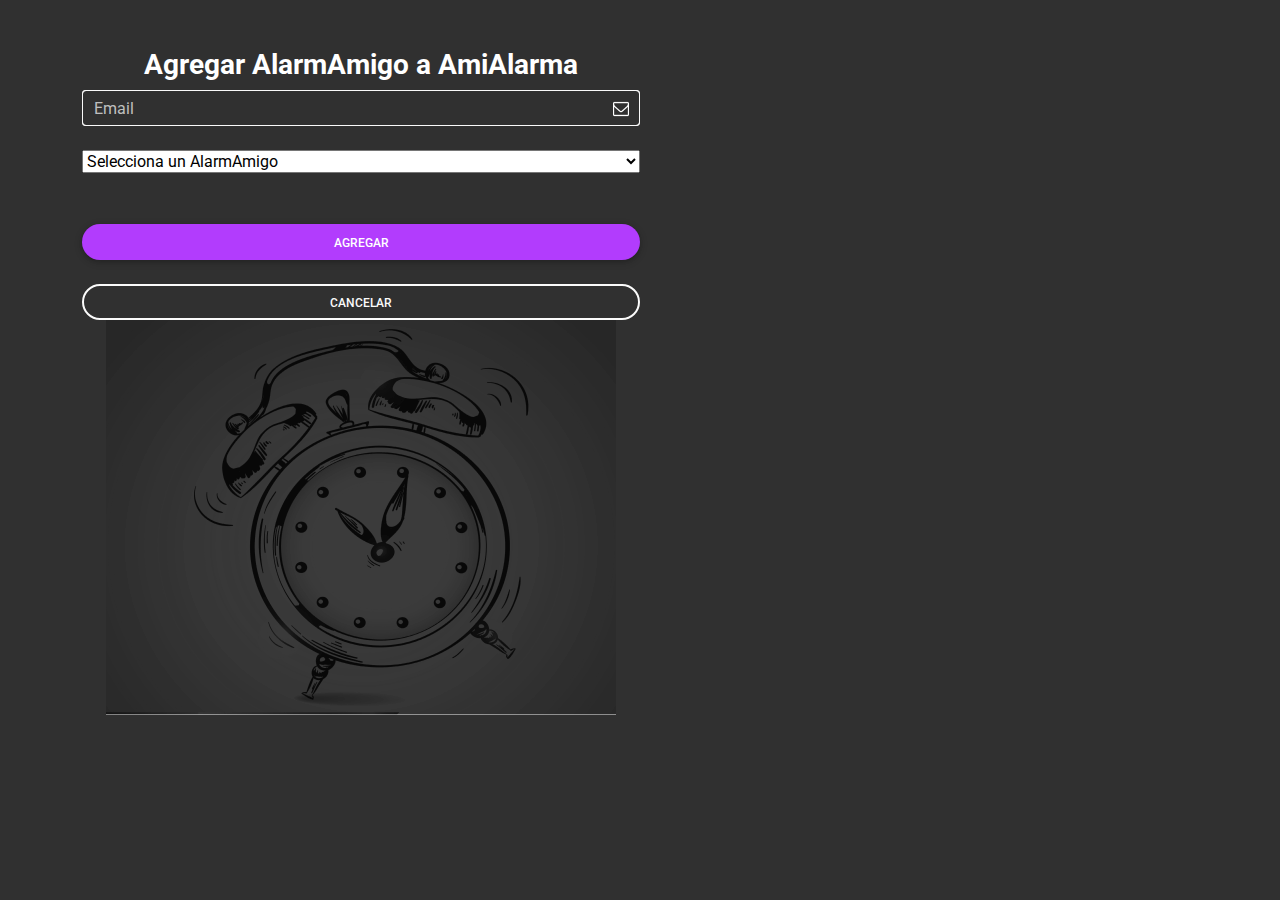
<file: Web/agregar-alarmamigo-crear-amialarma.html>
<!DOCTYPE html>
<html lang="en">
  <head>
    <meta charset="UTF-8" />
    <meta
      name="viewport"
      content="width=device-width, initial-scale=1, shrink-to-fit=no"
    />
    <meta http-equiv="x-ua-compatible" content="ie=edge" />
    <title>AmiAlarmas - Agregar AlarmAmigo a AmiAlarma</title>
    <!-- MDB icon -->
    <link rel="icon" href="img/mdb-favicon.ico" type="image/x-icon" />
    <!-- Font Awesome -->
    <link
      rel="stylesheet"
      href="https://use.fontawesome.com/releases/v5.15.2/css/all.css"
    />
    <!-- Google Fonts Roboto -->
    <link
      rel="stylesheet"
      href="https://fonts.googleapis.com/css2?family=Roboto:wght@300;400;500;700&display=swap"
    />
    <!-- Dark MDB theme -->
    <link rel="stylesheet" href="css/mdb.dark.min.css" />
    <!-- Regular MDB theme -->
    <!-- <link rel="stylesheet" href="css/mdb.min.css" /> -->
  </head>
  <body>
    <!-- Start your project here-->
    <div class="container my-5">
      <!-- Section: Components -->

        <section id="demo" class="col-md-6">
          <h3 class="text-center "><strong>Agregar AlarmAmigo a AmiAlarma</strong></h3>
          <div class="text-center">
            <form action="crear-alarma.html">
              <div class="form-outline mb-4">
                <input type="email" id="form2Example1" class="form-control" autocomplete="off" style="
                    background-image: url('[data-uri]');
                    background-repeat: no-repeat;
                    background-attachment: scroll;
                    background-size: 16px 18px;
                    background-position: 98% 60%;
                  ">
                <label class="form-label" for="form2Example1" style="margin-left: 0px">Email</label>
                <div class="form-notch">
                  <div class="form-notch-leading" style="width: 9px"></div>
                  <div class="form-notch-middle" style="width: 88.8px;"></div>
                  <div class="form-notch-trailing"></div>
                </div>
              <div class="form-notch"><div class="form-notch-leading" style="width: 9px;"></div><div class="form-notch-middle" style="width: 88.8px;"></div><div class="form-notch-trailing"></div></div></div>
              <select class="browser-default custom-select btn-block">
                <option selected>Selecciona un AlarmAmigo</option>
                <option value="1">Diego Diaz</option>
                <option value="2">Carolina Maecha</option>
                <option value="3">ERnesto Calle</option>
              </select>
              <br />
              <br />

              <button type="submit" class="btn btn-secondary btn-block mb-4 btn-rounded">
                Agregar
              </button>
              <!-- Register buttons -->
              <a
                class="btn btn-outline-light  mb-6 btn-block btn-rounded"
                href="crear-alarma.html"
                role="button">
                Cancelar
              </a>
            </form>
            <div class="text-center">
              <img alt="clock" src="img/image.png" />
            </div>
            
            
          </div>

        </section> 


    <!-- MDB -->
    <script type="text/javascript" src="js/mdb.min.js"></script>
    <!-- Custom scripts -->
    <script type="text/javascript"></script>
  </body>
</html>
</file>
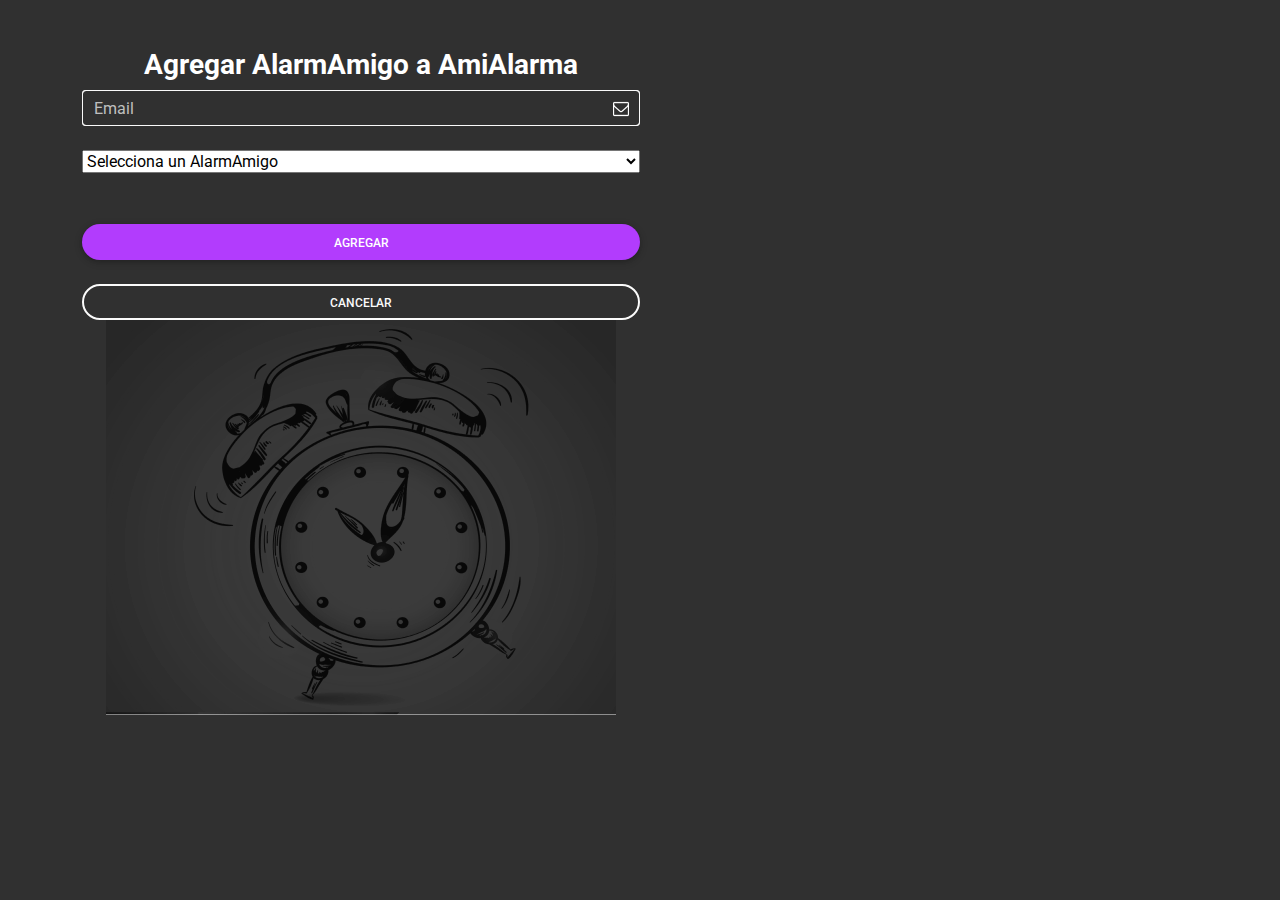
<file: Web/agregar-alarmamigo-editar-amialarma.html>
<!DOCTYPE html>
<html lang="en">
  <head>
    <meta charset="UTF-8" />
    <meta
      name="viewport"
      content="width=device-width, initial-scale=1, shrink-to-fit=no"
    />
    <meta http-equiv="x-ua-compatible" content="ie=edge" />
    <title>AmiAlarmas - Agregar AlarmAmigo a AmiAlarma</title>
    <!-- MDB icon -->
    <link rel="icon" href="img/mdb-favicon.ico" type="image/x-icon" />
    <!-- Font Awesome -->
    <link
      rel="stylesheet"
      href="https://use.fontawesome.com/releases/v5.15.2/css/all.css"
    />
    <!-- Google Fonts Roboto -->
    <link
      rel="stylesheet"
      href="https://fonts.googleapis.com/css2?family=Roboto:wght@300;400;500;700&display=swap"
    />
    <!-- Dark MDB theme -->
    <link rel="stylesheet" href="css/mdb.dark.min.css" />
    <!-- Regular MDB theme -->
    <!-- <link rel="stylesheet" href="css/mdb.min.css" /> -->
  </head>
  <body>
    <!-- Start your project here-->
    <div class="container my-5">
      <!-- Section: Components -->

        <section id="demo" class="col-md-6">
          <h3 class="text-center "><strong>Agregar AlarmAmigo a AmiAlarma</strong></h3>
          <div class="text-center">
            <form action="editar-alarma.html">
              <div class="form-outline mb-4">
                <input type="email" id="form2Example1" class="form-control" autocomplete="off" style="
                    background-image: url('[data-uri]');
                    background-repeat: no-repeat;
                    background-attachment: scroll;
                    background-size: 16px 18px;
                    background-position: 98% 60%;
                  ">
                <label class="form-label" for="form2Example1" style="margin-left: 0px">Email</label>
                <div class="form-notch">
                  <div class="form-notch-leading" style="width: 9px"></div>
                  <div class="form-notch-middle" style="width: 88.8px;"></div>
                  <div class="form-notch-trailing"></div>
                </div>
              <div class="form-notch"><div class="form-notch-leading" style="width: 9px;"></div><div class="form-notch-middle" style="width: 88.8px;"></div><div class="form-notch-trailing"></div></div></div>
              <select class="browser-default custom-select btn-block">
                <option selected>Selecciona un AlarmAmigo</option>
                <option value="1">Diego Diaz</option>
                <option value="2">Carolina Maecha</option>
                <option value="3">ERnesto Calle</option>
              </select>
              <br />
              <br />

              <button type="submit" class="btn btn-secondary btn-block mb-4 btn-rounded">
                Agregar
              </button>
              <!-- Register buttons -->
              <a
                class="btn btn-outline-light  mb-6 btn-block btn-rounded"
                href="editar-alarma.html"
                role="button">
                Cancelar
              </a>
            </form>
            <div class="text-center">
              <img alt="clock" src="img/image.png" />
            </div>
            
            
          </div>

        </section> 


    <!-- MDB -->
    <script type="text/javascript" src="js/mdb.min.js"></script>
    <!-- Custom scripts -->
    <script type="text/javascript"></script>
  </body>
</html>
</file>
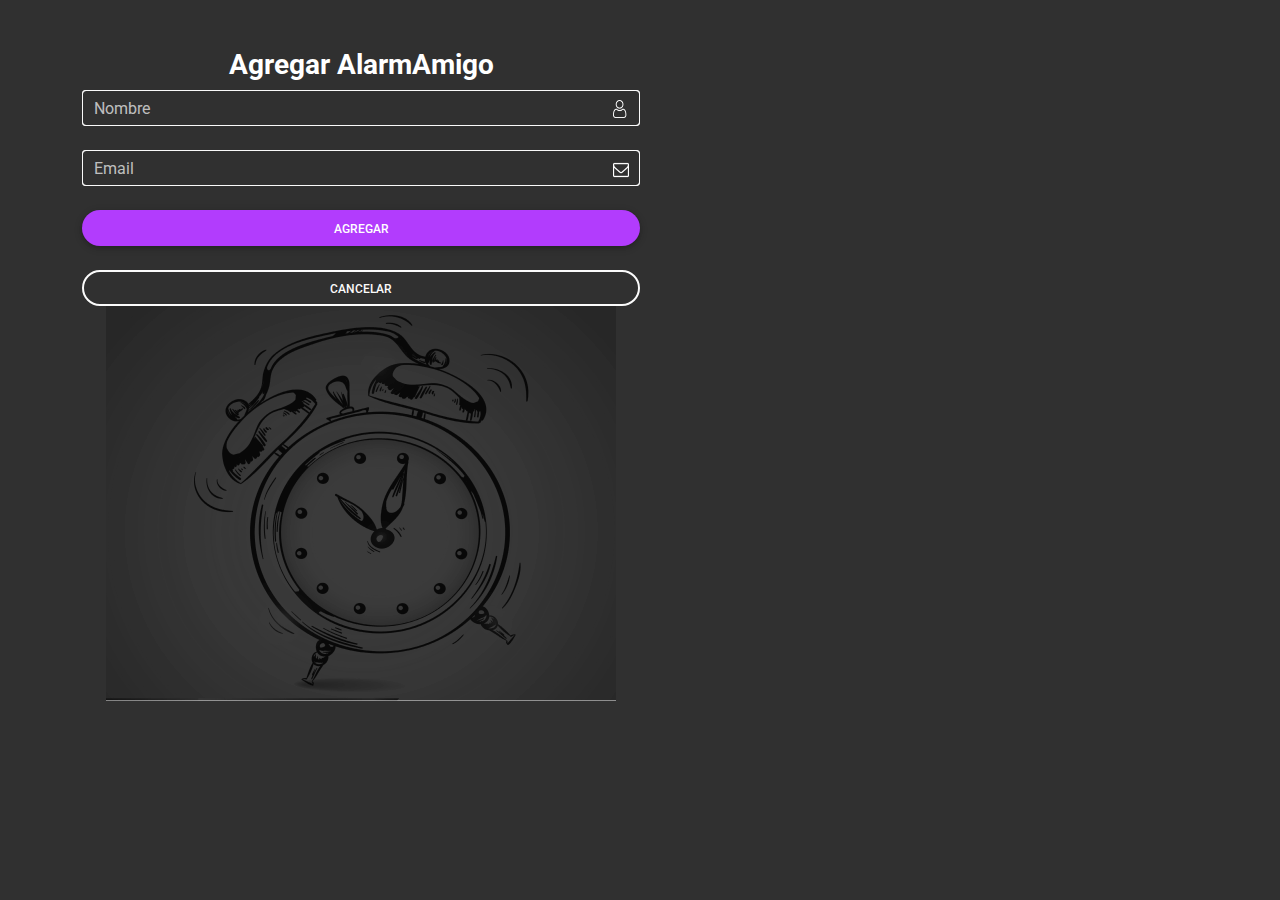
<file: Web/agregar-alarmamigo.html>
<!DOCTYPE html>
<html lang="en">
  <head>
    <meta charset="UTF-8" />
    <meta
      name="viewport"
      content="width=device-width, initial-scale=1, shrink-to-fit=no"
    />
    <meta http-equiv="x-ua-compatible" content="ie=edge" />
    <title>AmiAlarmas - Agregar AlrmAmigo</title>
    <!-- MDB icon -->
    <link rel="icon" href="img/mdb-favicon.ico" type="image/x-icon" />
    <!-- Font Awesome -->
    <link
      rel="stylesheet"
      href="https://use.fontawesome.com/releases/v5.15.2/css/all.css"
    />
    <!-- Google Fonts Roboto -->
    <link
      rel="stylesheet"
      href="https://fonts.googleapis.com/css2?family=Roboto:wght@300;400;500;700&display=swap"
    />
    <!-- Dark MDB theme -->
    <link rel="stylesheet" href="css/mdb.dark.min.css" />
    <!-- Regular MDB theme -->
    <!-- <link rel="stylesheet" href="css/mdb.min.css" /> -->
  </head>
  <body>
    <!-- Start your project here-->
    <div class="container my-5">
      <!-- Section: Components -->

        <section id="demo" class="col-md-6">
          <h3 class="text-center "><strong>Agregar AlarmAmigo</strong></h3>
          <div class="text-center">
            <form action="lista-alarmamigos.html">
              <div class="form-outline mb-4">
                <input type="text" id="form2Example1" class="form-control" autocomplete="off" style="
                    background-image: url('[data-uri]');
                    background-repeat: no-repeat;
                    background-attachment: scroll;
                    background-size: 16px 18px;
                    background-position: 98% 60%;
                  ">
                <label class="form-label" for="form2Example1" style="margin-left: 0px">Nombre</label>
                <div class="form-notch">
                  <div class="form-notch-leading" style="width: 9px"></div>
                  <div class="form-notch-middle" style="width: 88.8px;"></div>
                  <div class="form-notch-trailing"></div>
                </div>
              <div class="form-notch"><div class="form-notch-leading" style="width: 9px;"></div><div class="form-notch-middle" style="width: 88.8px;"></div><div class="form-notch-trailing"></div></div></div>

              <div class="form-outline mb-4">
                <input type="email" id="form2Example1" class="form-control" autocomplete="off" style="
                    background-image: url('[data-uri]');
                    background-repeat: no-repeat;
                    background-attachment: scroll;
                    background-size: 16px 18px;
                    background-position: 98% 60%;
                  ">
                <label class="form-label" for="form2Example1" style="margin-left: 0px">Email</label>
                <div class="form-notch">
                  <div class="form-notch-leading" style="width: 9px"></div>
                  <div class="form-notch-middle" style="width: 88.8px;"></div>
                  <div class="form-notch-trailing"></div>
                </div>
              <div class="form-notch"><div class="form-notch-leading" style="width: 9px;"></div><div class="form-notch-middle" style="width: 88.8px;"></div><div class="form-notch-trailing"></div></div></div>

              
              <button type="submit" class="btn btn-secondary btn-block mb-4 btn-rounded">
                Agregar
              </button>
              <!-- Register buttons -->
              <a
                class="btn btn-outline-light  mb-6 btn-block btn-rounded"
                href="lista-alarmamigos.html"
                role="button">
                Cancelar
              </a>
            </form>
            <div class="text-center">
              <img alt="clock" src="img/image.png" />
            </div>
            
            
          </div>

        </section> 


    <!-- MDB -->
    <script type="text/javascript" src="js/mdb.min.js"></script>
    <!-- Custom scripts -->
    <script type="text/javascript"></script>
  </body>
</html>
</file>
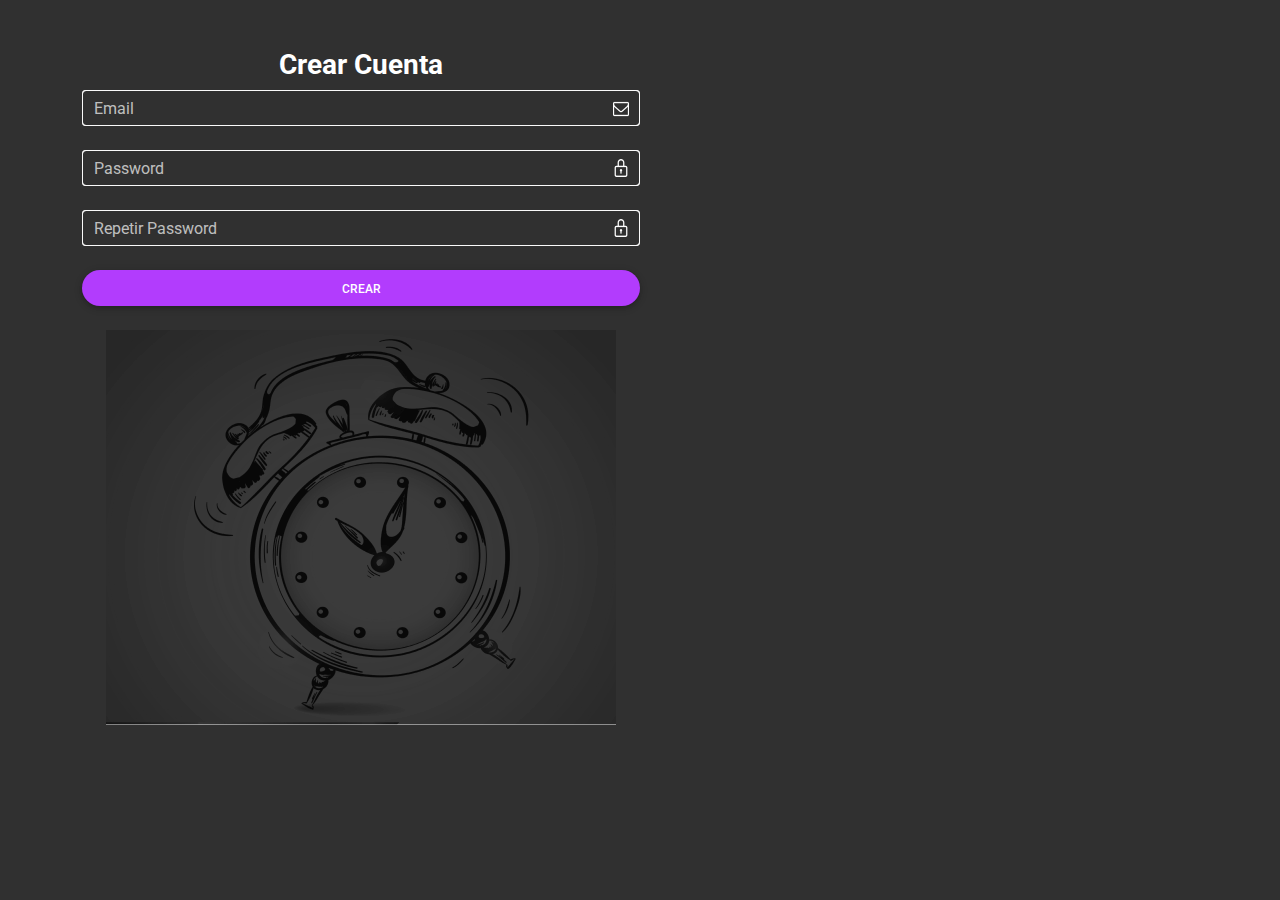
<file: Web/crear-cuenta.html>
<!DOCTYPE html>
<html lang="en">
  <head>
    <meta charset="UTF-8" />
    <meta
      name="viewport"
      content="width=device-width, initial-scale=1, shrink-to-fit=no"
    />
    <meta http-equiv="x-ua-compatible" content="ie=edge" />
    <title>AmiAlarmas - Crear Cunenta</title>
    <!-- MDB icon -->
    <link rel="icon" href="img/mdb-favicon.ico" type="image/x-icon" />
    <!-- Font Awesome -->
    <link
      rel="stylesheet"
      href="https://use.fontawesome.com/releases/v5.15.2/css/all.css"
    />
    <!-- Google Fonts Roboto -->
    <link
      rel="stylesheet"
      href="https://fonts.googleapis.com/css2?family=Roboto:wght@300;400;500;700&display=swap"
    />
    <!-- Dark MDB theme -->
    <link rel="stylesheet" href="css/mdb.dark.min.css" />
    <!-- Regular MDB theme -->
    <!-- <link rel="stylesheet" href="css/mdb.min.css" /> -->
  </head>
  <body>
    <!-- Start your project here-->
    <div class="container my-5">
      <!-- Section: Components -->

        <section id="demo" class="col-md-6">
          <h3 class="text-center "><strong>Crear Cuenta</strong></h3>
          <div class="text-center">
            <form action="index.html">
              <div class="form-outline mb-4">
                <input type="email" id="form2Example1" class="form-control" autocomplete="off" style="
                    background-image: url('[data-uri]');
                    background-repeat: no-repeat;
                    background-attachment: scroll;
                    background-size: 16px 18px;
                    background-position: 98% 60%;
                  ">
                <label class="form-label" for="form2Example1" style="margin-left: 0px">Email</label>
                <div class="form-notch">
                  <div class="form-notch-leading" style="width: 9px"></div>
                  <div class="form-notch-middle" style="width: 88.8px;"></div>
                  <div class="form-notch-trailing"></div>
                </div>
                <div class="form-notch">
                  <div class="form-notch-leading" style="width: 9px;">
                  </div>
                  <div class="form-notch-middle" style="width: 88.8px;">
                  </div>
                  <div class="form-notch-trailing">
                  </div>
                </div>
              </div>

              <div class="form-outline mb-4">
                <input type="password" id="form2Example2" class="form-control btn-rounded" autocomplete="off" style="
                    background-image: url('[data-uri]');
                    background-repeat: no-repeat;
                    background-attachment: scroll;
                    background-size: 16px 18px;
                    background-position: 98% 50%;
                  ">
                <label class="form-label" for="form2Example2" style="margin-left: 0px">Password</label>
                <div class="form-notch">
                  <div class="form-notch-leading" style="width: 9px"></div>
                  <div class="form-notch-middle" style="width: 64px"></div>
                  <div class="form-notch-trailing"></div>
                </div>
                <div class="form-notch">
                  <div class="form-notch-leading" style="width: 9px;">
                  </div>
                  <div class="form-notch-middle" style="width: 64px;">
                  </div>
                  <div class="form-notch-trailing">

                  </div>
                </div>
              </div>

              <div class="form-outline mb-4">
                <input type="password" id="form2Example2" class="form-control btn-rounded" autocomplete="off" style="
                    background-image: url('[data-uri]');
                    background-repeat: no-repeat;
                    background-attachment: scroll;
                    background-size: 16px 18px;
                    background-position: 98% 50%;">
                <label class="form-label" for="form2Example2" style="margin-left: 0px">Repetir Password</label>
                <div class="form-notch">
                  <div class="form-notch-leading" style="width: 9px"></div>
                  <div class="form-notch-middle" style="width: 64px"></div>
                  <div class="form-notch-trailing"></div>
                </div>
                <div class="form-notch">
                  <div class="form-notch-leading" style="width: 9px;">
                  </div>
                  <div class="form-notch-middle" style="width: 64px;">
                  </div>
                  <div class="form-notch-trailing">

                  </div>
                </div>
              </div>
              <button type="submit" class="btn btn-secondary btn-block mb-4 btn-rounded">
                Crear
              </button>
            </form>
            <div class="text-center">
              <img alt="clock" src="img/image.png" />
            </div>            
          </div>
        </section> 
    <script type="text/javascript" src="js/mdb.min.js"></script>
    <script type="text/javascript"></script>
  </body>
</html>
</file>
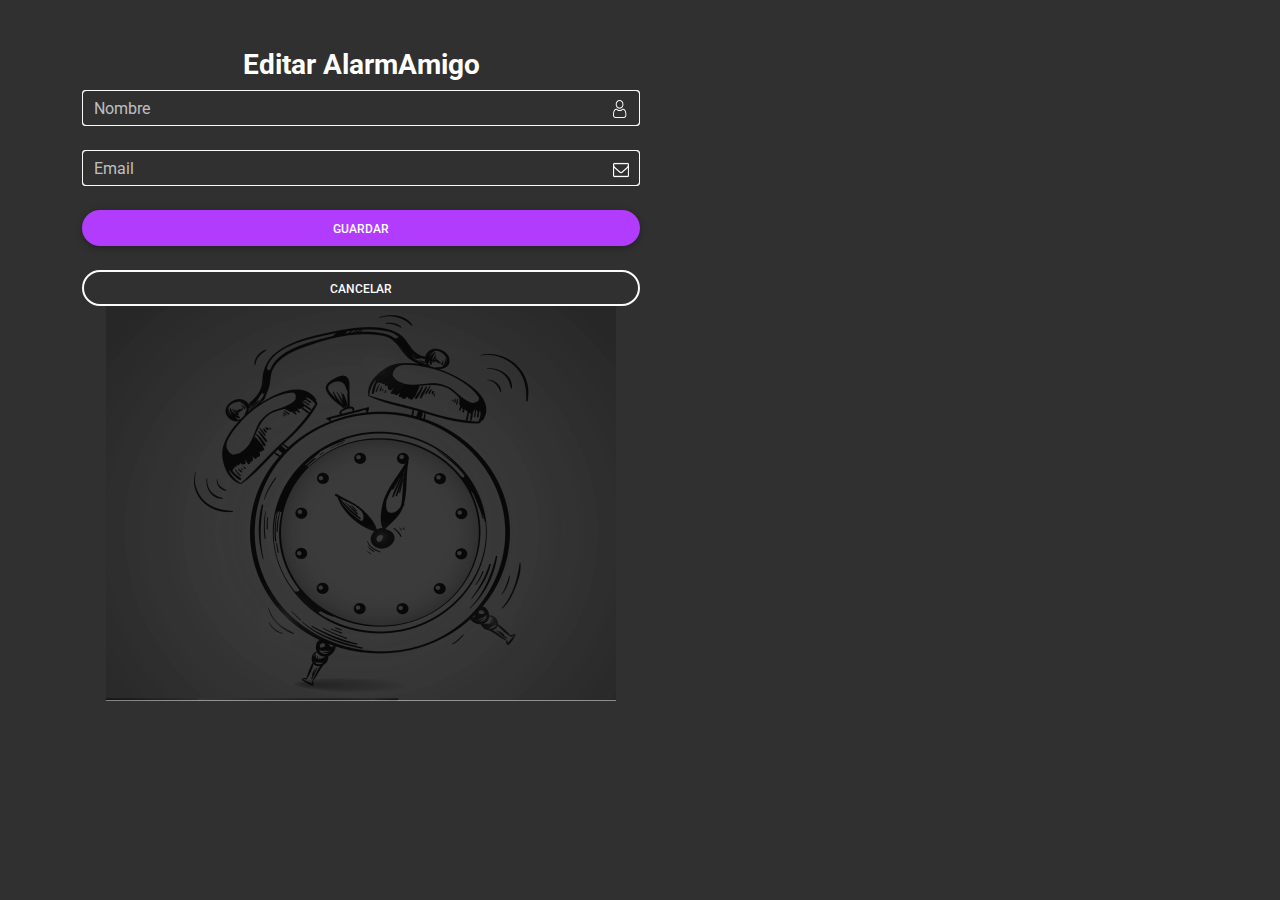
<file: Web/editar-alarmamigo.html>
<!DOCTYPE html>
<html lang="en">
  <head>
    <meta charset="UTF-8" />
    <meta
      name="viewport"
      content="width=device-width, initial-scale=1, shrink-to-fit=no"
    />
    <meta http-equiv="x-ua-compatible" content="ie=edge" />
    <title>AmiAlarmas - Editar AlrmAmigo</title>
    <!-- MDB icon -->
    <link rel="icon" href="img/mdb-favicon.ico" type="image/x-icon" />
    <!-- Font Awesome -->
    <link
      rel="stylesheet"
      href="https://use.fontawesome.com/releases/v5.15.2/css/all.css"
    />
    <!-- Google Fonts Roboto -->
    <link
      rel="stylesheet"
      href="https://fonts.googleapis.com/css2?family=Roboto:wght@300;400;500;700&display=swap"
    />
    <!-- Dark MDB theme -->
    <link rel="stylesheet" href="css/mdb.dark.min.css" />
    <!-- Regular MDB theme -->
    <!-- <link rel="stylesheet" href="css/mdb.min.css" /> -->
  </head>
  <body>
    <!-- Start your project here-->
    <div class="container my-5">
      <!-- Section: Components -->

        <section id="demo" class="col-md-6">
          <h3 class="text-center "><strong>Editar AlarmAmigo</strong></h3>
          <div class="text-center">
            <form action="lista-alarmamigos.html">
              <div class="form-outline mb-4">
                <input type="text" id="form2Example1" class="form-control" autocomplete="off" style="
                    background-image: url('[data-uri]');
                    background-repeat: no-repeat;
                    background-attachment: scroll;
                    background-size: 16px 18px;
                    background-position: 98% 60%;
                  ">
                <label class="form-label" for="form2Example1" style="margin-left: 0px">Nombre</label>
                <div class="form-notch">
                  <div class="form-notch-leading" style="width: 9px"></div>
                  <div class="form-notch-middle" style="width: 88.8px;"></div>
                  <div class="form-notch-trailing"></div>
                </div>
              <div class="form-notch"><div class="form-notch-leading" style="width: 9px;"></div><div class="form-notch-middle" style="width: 88.8px;"></div><div class="form-notch-trailing"></div></div></div>

              <div class="form-outline mb-4">
                <input type="email" id="form2Example1" class="form-control" autocomplete="off" style="
                    background-image: url('[data-uri]');
                    background-repeat: no-repeat;
                    background-attachment: scroll;
                    background-size: 16px 18px;
                    background-position: 98% 60%;
                  ">
                <label class="form-label" for="form2Example1" style="margin-left: 0px">Email</label>
                <div class="form-notch">
                  <div class="form-notch-leading" style="width: 9px"></div>
                  <div class="form-notch-middle" style="width: 88.8px;"></div>
                  <div class="form-notch-trailing"></div>
                </div>
              <div class="form-notch"><div class="form-notch-leading" style="width: 9px;"></div><div class="form-notch-middle" style="width: 88.8px;"></div><div class="form-notch-trailing"></div></div></div>

              
              <button type="submit" class="btn btn-secondary btn-block mb-4 btn-rounded">
                Guardar
              </button>
              <!-- Register buttons -->
              <a
                class="btn btn-outline-light  mb-6 btn-block btn-rounded"
                href="lista-alarmamigos.html"
                role="button">
                Cancelar
              </a>
            </form>
            <div class="text-center">
              <img alt="clock" src="img/image.png" />
            </div>
            
            
          </div>

        </section> 


    <!-- MDB -->
    <script type="text/javascript" src="js/mdb.min.js"></script>
    <!-- Custom scripts -->
    <script type="text/javascript"></script>
  </body>
</html>
</file>
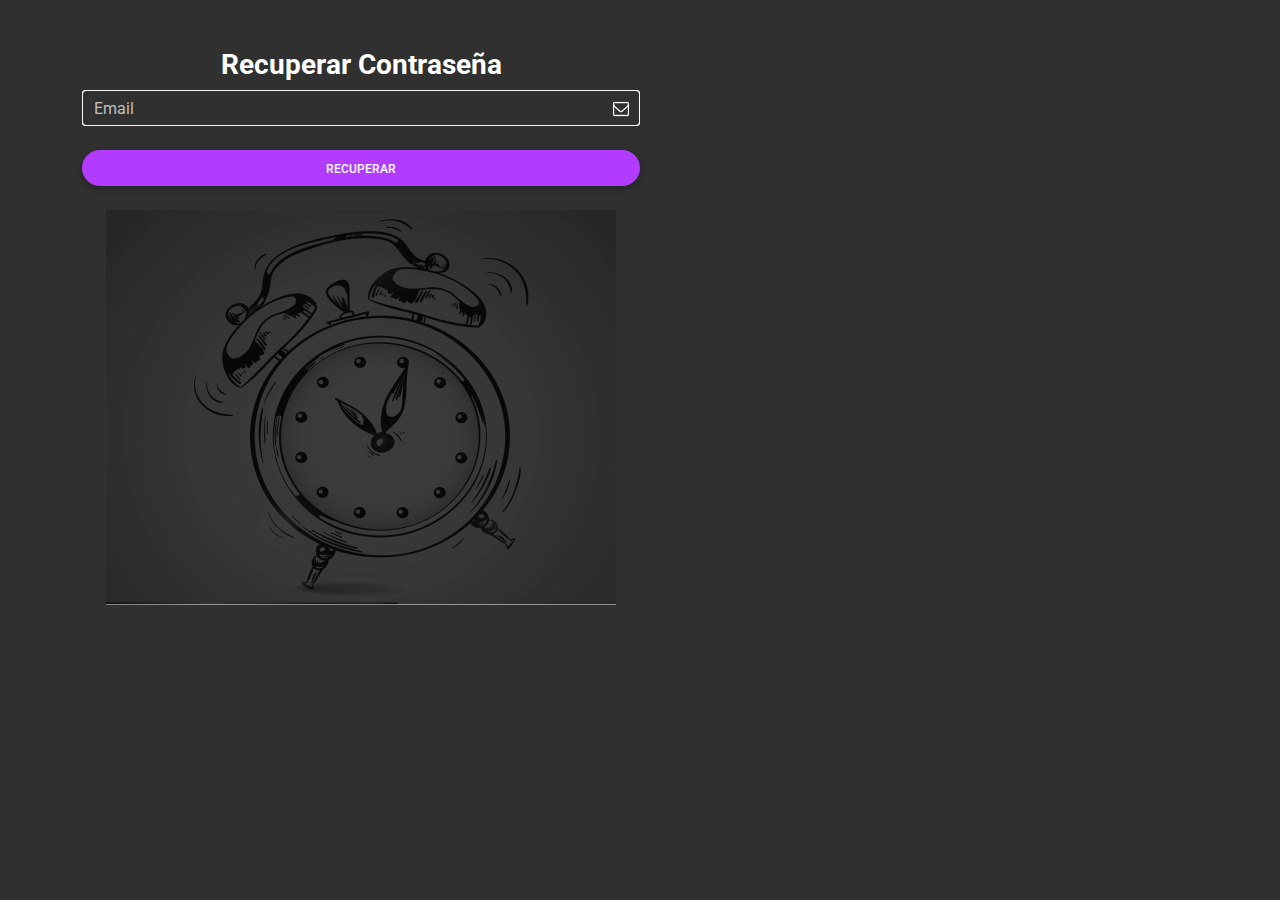
<file: Web/recuperar-contrasena.html>
<!DOCTYPE html>
<html lang="en">
  <head>
    <meta charset="UTF-8" />
    <meta
      name="viewport"
      content="width=device-width, initial-scale=1, shrink-to-fit=no"
    />
    <meta http-equiv="x-ua-compatible" content="ie=edge" />
    <title>AmiAlarmas - Recuperar Contraseña</title>
    <!-- MDB icon -->
    <link rel="icon" href="img/mdb-favicon.ico" type="image/x-icon" />
    <!-- Font Awesome -->
    <link
      rel="stylesheet"
      href="https://use.fontawesome.com/releases/v5.15.2/css/all.css"
    />
    <!-- Google Fonts Roboto -->
    <link
      rel="stylesheet"
      href="https://fonts.googleapis.com/css2?family=Roboto:wght@300;400;500;700&display=swap"
    />
    <!-- Dark MDB theme -->
    <link rel="stylesheet" href="css/mdb.dark.min.css" />
    <!-- Regular MDB theme -->
    <!-- <link rel="stylesheet" href="css/mdb.min.css" /> -->
  </head>
  <body>
    <!-- Start your project here-->
    <div class="container my-5">
      <!-- Section: Components -->

        <section id="demo" class="col-md-6">
          <h3 class="text-center "><strong>Recuperar Contraseña</strong></h3>
          <div class="text-center">
            <form action="index.html">
              <!-- Email input -->
              <div class="form-outline mb-4">
                <input type="email" id="form2Example1" class="form-control" autocomplete="off" style="
                    background-image: url('[data-uri]');
                    background-repeat: no-repeat;
                    background-attachment: scroll;
                    background-size: 16px 18px;
                    background-position: 98% 60%;
                  ">
                <label class="form-label" for="form2Example1" style="margin-left: 0px">Email</label>
                
                <div class="form-notch">
                  <div class="form-notch-leading" style="width: 9px"></div>
                  <div class="form-notch-middle" style="width: 88.8px;"></div>
                  <div class="form-notch-trailing"></div>
                </div>
              <div class="form-notch"><div class="form-notch-leading" style="width: 9px;"></div><div class="form-notch-middle" style="width: 88.8px;"></div><div class="form-notch-trailing"></div></div></div>

           
              <div class="form-notch"><div class="form-notch-leading" style="width: 9px;"></div><div class="form-notch-middle" style="width: 64px;"></div><div class="form-notch-trailing"></div></div></div>
              <button type="submit" class="btn btn-secondary btn-block mb-4 btn-rounded">
                Recuperar
              </button>
              
            </form>

            <div class="text-center">
              <img alt="clock" src="img/image.png" />
            </div>
            
            
          </div>

        </section> 


    <!-- MDB -->
    <script type="text/javascript" src="js/mdb.min.js"></script>
    <!-- Custom scripts -->
    <script type="text/javascript"></script>
  </body>
</html>
</file>
